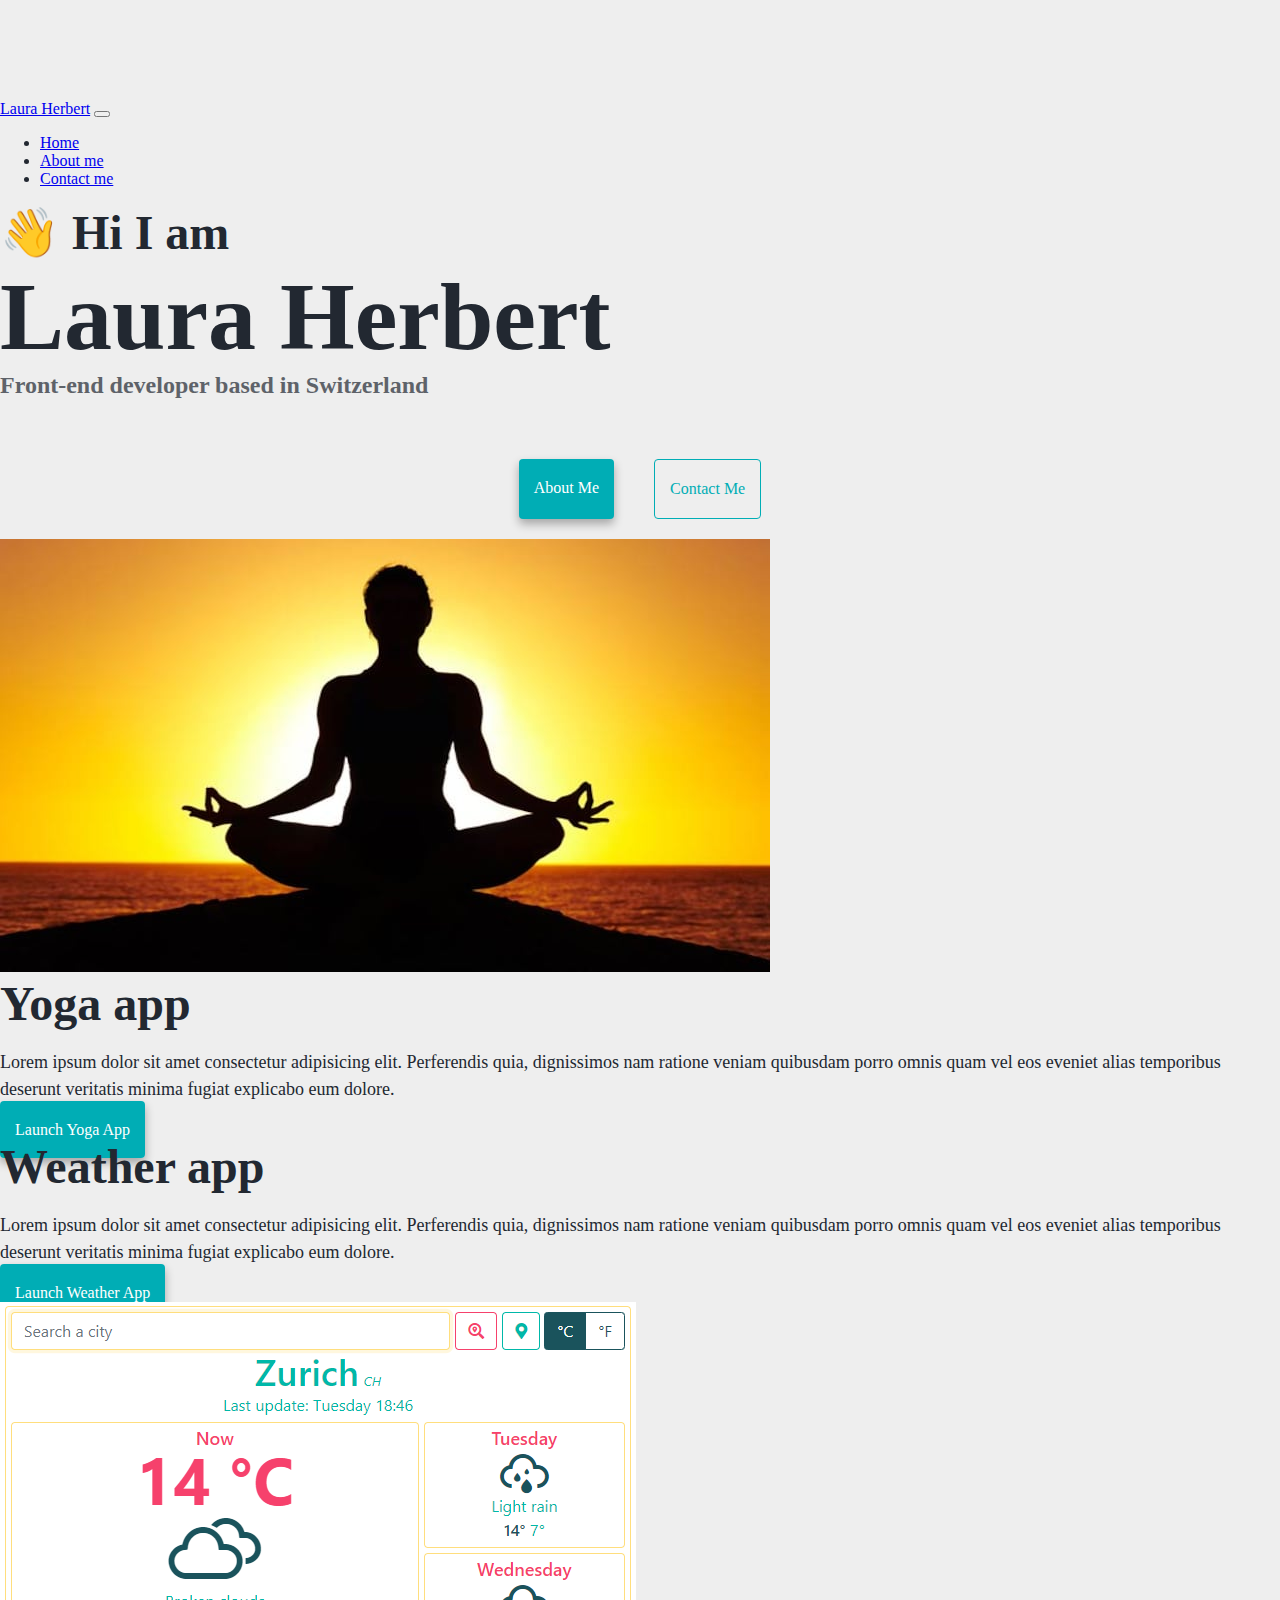
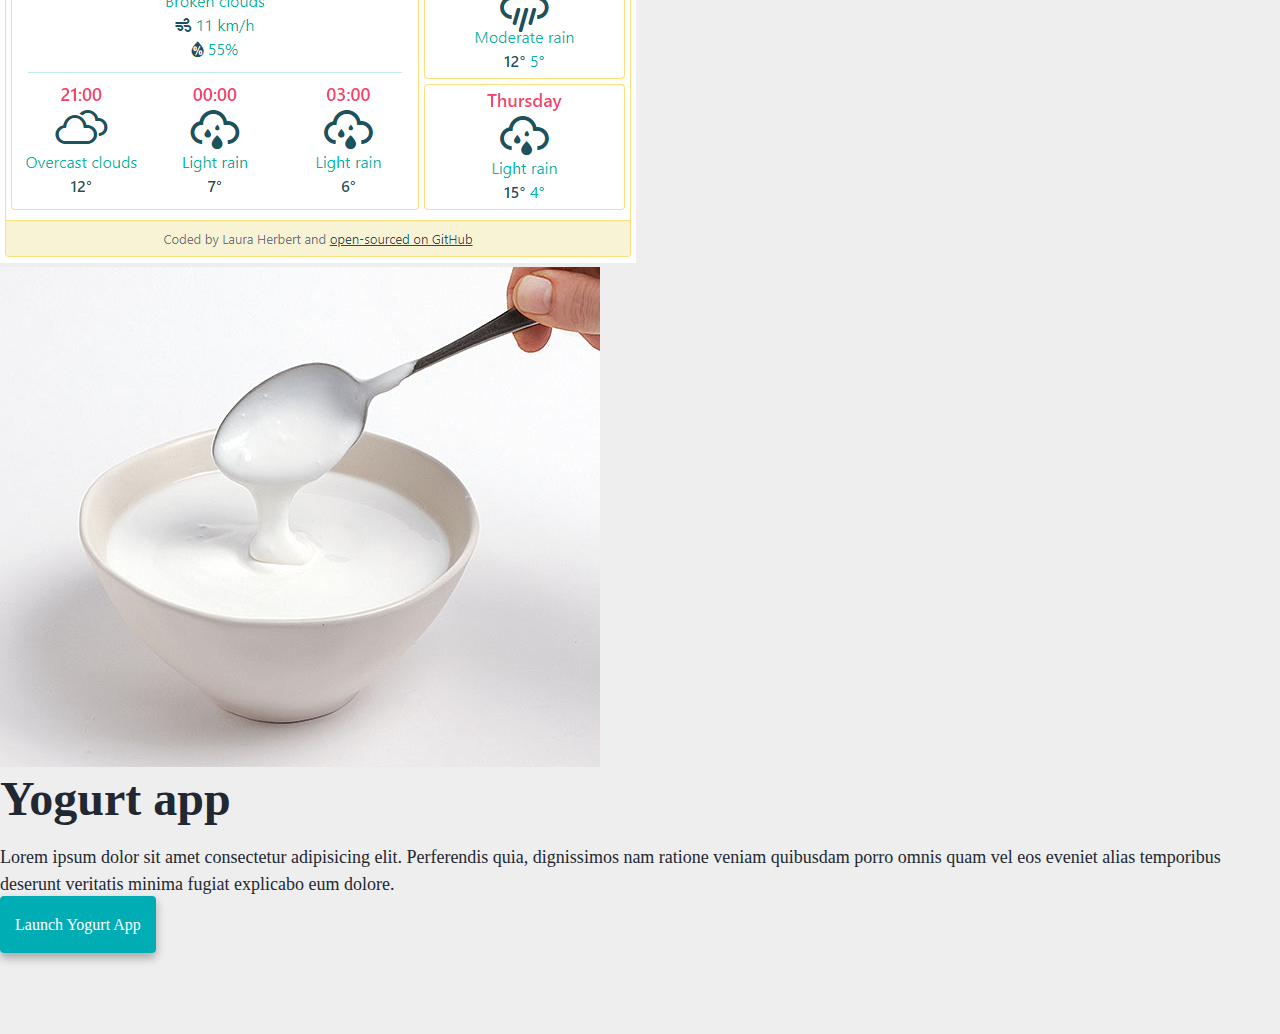
<file: index.html>
<!DOCTYPE html>
<html lang="en">
  <head>
    <meta charset="UTF-8" />
    <meta http-equiv="X-UA-Compatible" content="IE=edge" />
    <meta name="viewport" content="width=device-width, initial-scale=1.0" />
    <meta name="description" content="About page - Laura Herbert is a Front-end developer based in Aarau (CH). View her portfolio and contact her with job enquiries.">
    <title>Front-end developer - Laura Herbert</title>
    <link
      href="https://cdn.jsdelivr.net/npm/bootstrap@5.0.1/dist/css/bootstrap.min.css"
      rel="stylesheet"
      integrity="sha384-+0n0xVW2eSR5OomGNYDnhzAbDsOXxcvSN1TPprVMTNDbiYZCxYbOOl7+AMvyTG2x"
      crossorigin="anonymous"
    />
    <script
      src="https://cdn.jsdelivr.net/npm/bootstrap@5.0.1/dist/js/bootstrap.bundle.min.js"
      integrity="sha384-gtEjrD/SeCtmISkJkNUaaKMoLD0//ElJ19smozuHV6z3Iehds+3Ulb9Bn9Plx0x4"
      crossorigin="anonymous"
    ></script>
  <script async src="https://www.googletagmanager.com/gtag/js?id=G-Y2L8BN1DHZ"></script>
<script>
  window.dataLayer = window.dataLayer || [];
  function gtag(){dataLayer.push(arguments);}
  gtag('js', new Date());

  gtag('config', 'G-Y2L8BN1DHZ');
</script>
    <link rel="stylesheet" href="/src/style.css" />
  </head>
  <body>
    <nav class="navbar navbar-expand-lg fixed-top navbar-light bg-light">
          <div class="container">
            <a class="navbar-brand" href="/" title="Homepage">Laura Herbert</a>
            <button
              class="navbar-toggler"
              type="button"
              data-bs-toggle="collapse"
              data-bs-target="#navbarSupportedContent"
              aria-controls="navbarSupportedContent"
              aria-expanded="false"
              aria-label="Toggle navigation"
            >
              <span class="navbar-toggler-icon"></span>
            </button>
            <div class="collapse navbar-collapse" id="navbarSupportedContent">
               <ul class="navbar-nav me-auto mb-2 mb-lg-0">
                <li class="nav-item">
                  <a class="nav-link active" aria-current="page" href="/" title="Homepage"
                    >Home</a
                  >
                </li>
                <li class="nav-item">
                  <a class="nav-link" href="/about.html" title="About Laura Herbert">About me</a>
                </li>
              </li>
              <li class="nav-item">
                <a class="nav-link" href="/about.html#contact" title="Contact Laura Herbert">Contact me</a>
              </li>
              </ul>
            </div>
          </div>
        </nav>
    <h2 class="text-center">👋 Hi I am</h2>
    <h1 class="text-center">Laura Herbert</h1>
    <h3 class="text-center">Front-end developer based in Switzerland</h3>
    <div class="navigation-links mb-5">
            <a href="/about.html" class="primary-link" title="About Laura Herbert">About me</a>
      <a href="/about.html#contact" class="secondary-link" title="Contact Laura Herbert">Contact me</a>
    </div>
    <div class="container">
        <div class="row">
          <div class="col-sm-6">
            <img src="/images/yoga.png" class="img-fluid rounded d-none d-sm-block" alt="Picture of Yoga"/>
          </div>
          <div class="col-sm-6">
            <h2 class="mb-3">Yoga app</h2>
            <p>
              Lorem ipsum dolor sit amet consectetur adipisicing elit. Perferendis
              quia, dignissimos nam ratione veniam quibusdam porro omnis quam vel eos
              eveniet alias temporibus deserunt veritatis minima fugiat explicabo eum
              dolore.
            </p>
            <div class="mt-5">
              <a href="#" class="primary-link project-link" target="_blank" title="Launch Yoga App">Launch Yoga App</a>
            </div>
          </div>
          <div class="row mt-5">
            <div class="col-sm-6">
              <h2 class="mb-3">Weather app</h2>
              <p>
                Lorem ipsum dolor sit amet consectetur adipisicing elit. Perferendis
                quia, dignissimos nam ratione veniam quibusdam porro omnis quam vel
                eos eveniet alias temporibus deserunt veritatis minima fugiat
                explicabo eum dolore.
              </p>
              <div class="mt-5">
                <a href="https://infallible-newton-8bc2dd.netlify.app/" class="primary-link project-link" target="_blank" title="Launch Weather App">Launch Weather App</a>
              </div>
            </div>
            <div class="col-sm-6">
              <img src="/images/weather.png" class="img-fluid rounded d-none d-sm-block" alt="Picture of Weather App"/>
            </div>
          </div>
        <div class="row mt-5">
              <div class="col-sm-6">
                <img src="/images/yogurt.png" class="img-fluid rounded d-none d-sm-block" alt="Picture of Yogurt">
              </div>
              <div class="col-sm-6">
                <h2 class="mb-3">Yogurt app</h2>
                <p>
                  Lorem ipsum dolor sit amet consectetur adipisicing elit. Perferendis
                  quia, dignissimos nam ratione veniam quibusdam porro omnis quam vel eos
                  eveniet alias temporibus deserunt veritatis minima fugiat explicabo eum
                  dolore.
                </p>
                <div class="mt-5">
                  <a href="#" class="primary-link project-link" target="_blank" title="Launch Yogurt App">Launch Yogurt App</a>
                </div>
              </div>
        </div>
      </div>
    </div> 
  </body>
</html>
</file>
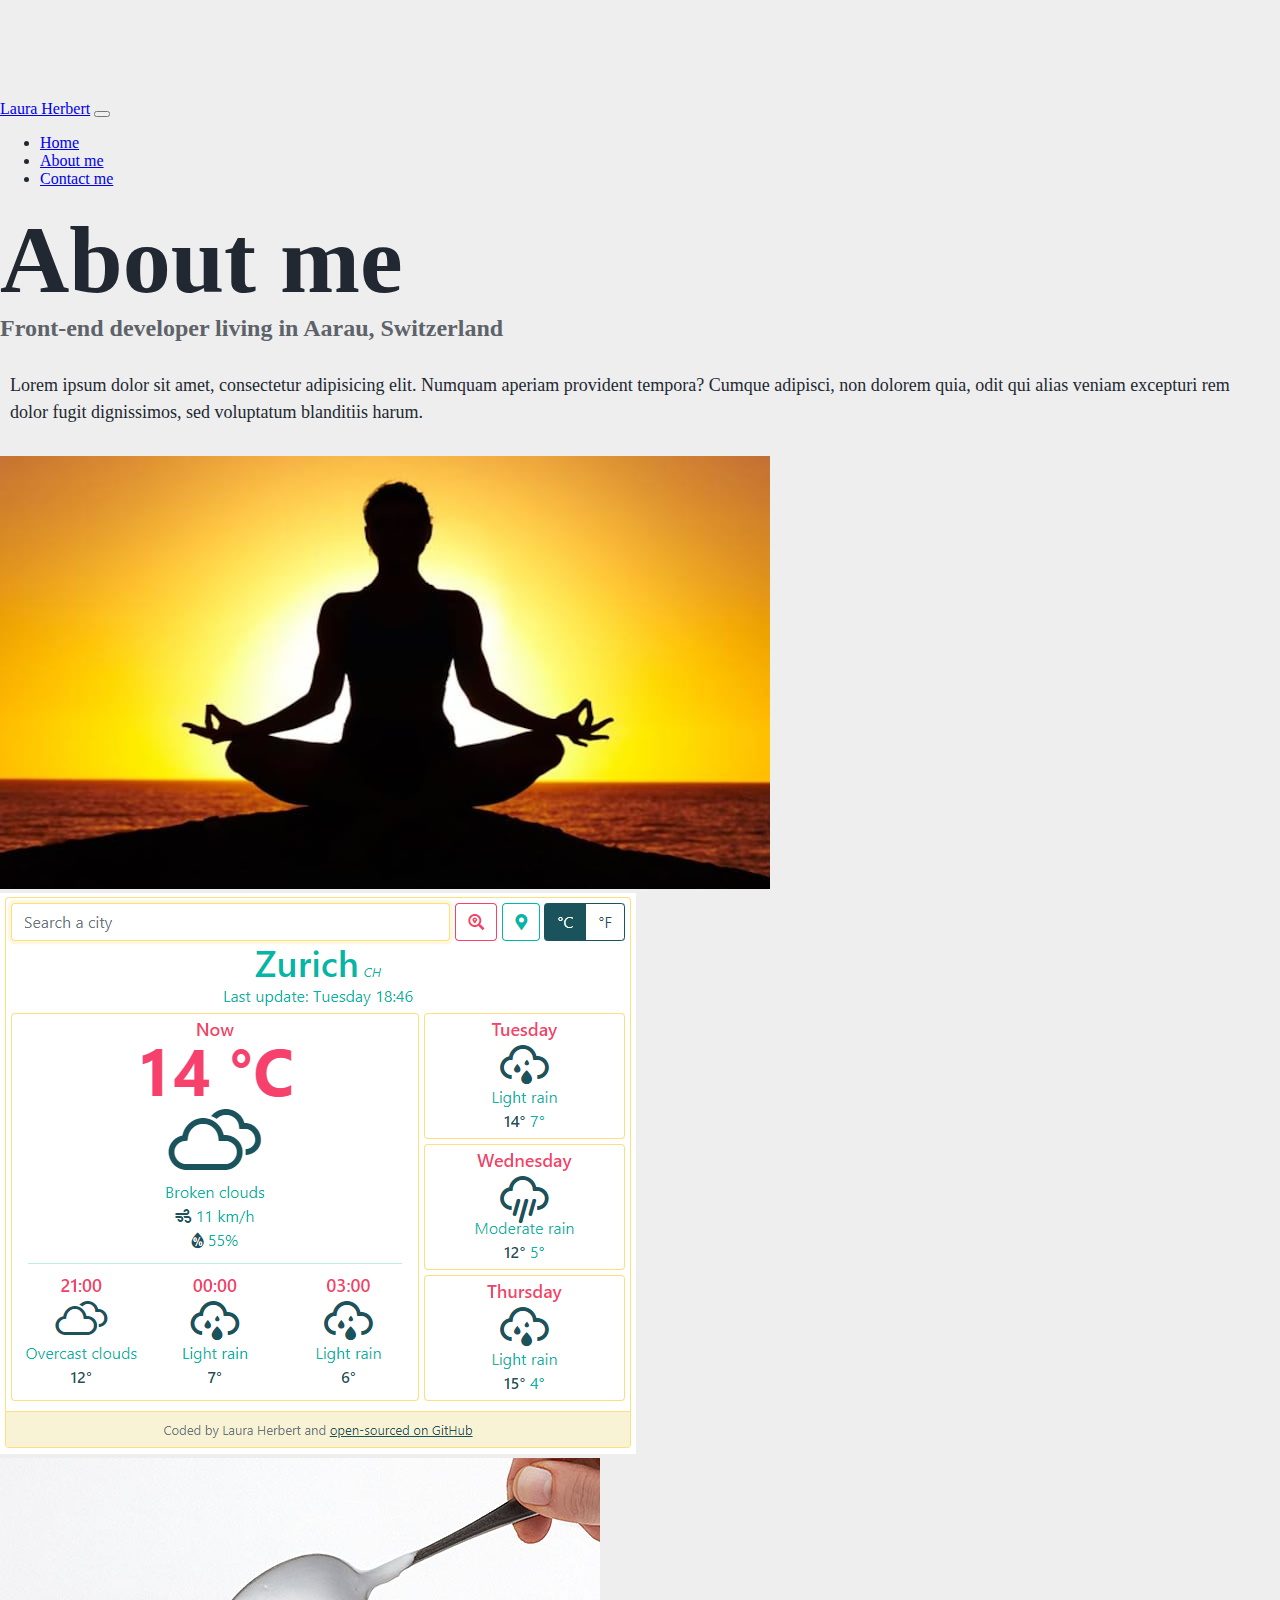
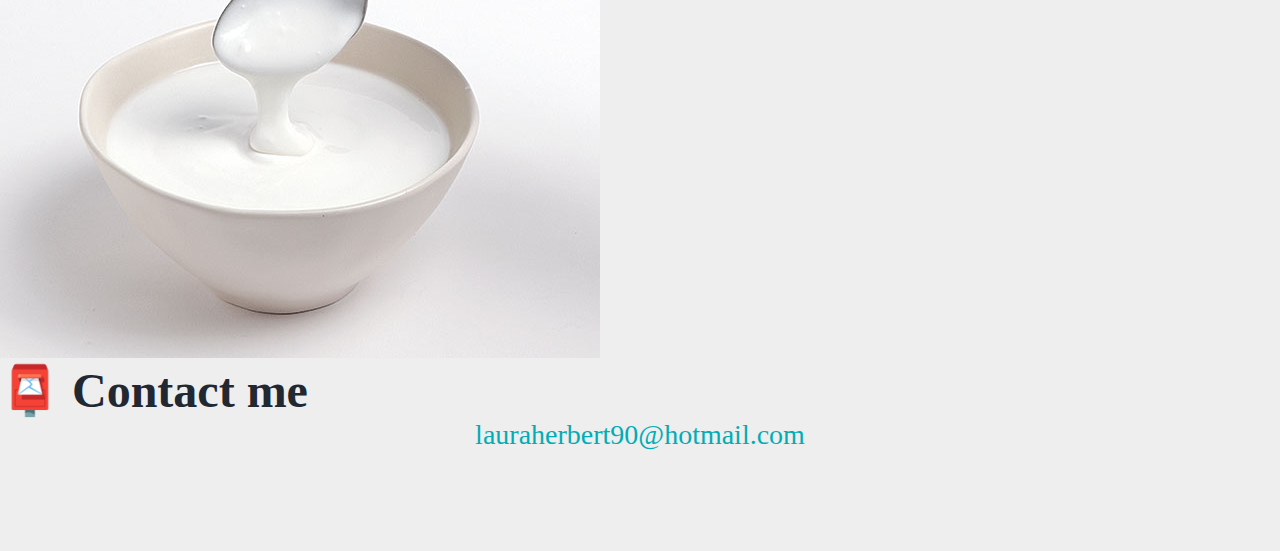
<file: about.html>
<!DOCTYPE html>
<html lang="en">
  <head>
    <meta charset="UTF-8" />
    <meta http-equiv="X-UA-Compatible" content="IE=edge" />
    <meta name="viewport" content="width=device-width, initial-scale=1.0" />
    <meta name="description" content="Laura Herbert is a Front-end developer based in Aarau (CH). View her portfolio and contact her with job enquiries.">
    <title>About me - Laura Herbert</title>
    <link
      href="https://cdn.jsdelivr.net/npm/bootstrap@5.0.1/dist/css/bootstrap.min.css"
      rel="stylesheet"
      integrity="sha384-+0n0xVW2eSR5OomGNYDnhzAbDsOXxcvSN1TPprVMTNDbiYZCxYbOOl7+AMvyTG2x"
      crossorigin="anonymous"
    />
    <script
      src="https://cdn.jsdelivr.net/npm/bootstrap@5.0.1/dist/js/bootstrap.bundle.min.js"
      integrity="sha384-gtEjrD/SeCtmISkJkNUaaKMoLD0//ElJ19smozuHV6z3Iehds+3Ulb9Bn9Plx0x4"
      crossorigin="anonymous"
    ></script>
<script async src="https://www.googletagmanager.com/gtag/js?id=G-Y2L8BN1DHZ"></script>
<script>
  window.dataLayer = window.dataLayer || [];
  function gtag(){dataLayer.push(arguments);}
  gtag('js', new Date());

  gtag('config', 'G-Y2L8BN1DHZ');
</script>
    <link rel="stylesheet" href="/src/style.css" />
  </head>
  <body>
    <nav class="navbar navbar-expand-lg fixed-top navbar-light bg-light">
          <div class="container">
            <a class="navbar-brand" href="/"  title="Homepage">Laura Herbert</a>
            <button
              class="navbar-toggler"
              type="button"
              data-bs-toggle="collapse"
              data-bs-target="#navbarSupportedContent"
              aria-controls="navbarSupportedContent"
              aria-expanded="false"
              aria-label="Toggle navigation"
            >
              <span class="navbar-toggler-icon"></span>
            </button>
            <div class="collapse navbar-collapse" id="navbarSupportedContent">
              <ul class="navbar-nav me-auto mb-2 mb-lg-0">
                <li class="nav-item">
                  <a class="nav-link" aria-current="page" href="/" title="Homepage"
                    >Home</a
                  >
                </li>
                <li class="nav-item">
                  <a class="nav-link active" href="/about.html" title="About Laura Herbert">About me</a>
                </li>
              </li>
              <li class="nav-item">
                <a class="nav-link" href="/about.html#contact" title="Contact Laura Herbert">Contact me</a>
              </li>
              </ul>
            </div>
          </div>
        </nav>
    <h1 class="text-center">About me</h1>
    <h3 class="text-center">Front-end developer living in Aarau, Switzerland</h3>
    <div class="about-paragraphs text-center">
      <p>
        Lorem ipsum dolor sit amet, consectetur adipisicing elit. Numquam
        aperiam provident tempora? Cumque adipisci, non dolorem quia, odit qui
        alias veniam excepturi rem dolor fugit dignissimos, sed voluptatum
        blanditiis harum.
      </p>
    </div>
    <div class="container">
        <div class="row">
          <div class="col-sm-4">
              <img src="images/yoga.png" class="img-fluid p-2 mb-4 shadow rounded" alt="Picture of Yoga"/>
          </div>
          <div class="col-sm-4">
              <img src="images/weather.png" class="img-fluid p-2 mb-4 shadow rounded" alt="Picture of Weather App"/>
          </div>
          <div class="col-sm-4">
              <img src="images/yogurt.png" class="img-fluid p-2 mb-4 shadow rounded" alt="Picture of Yogurt" />
          </div>
        </div>
      </div>
    <div id="contact" class="mt-5">
      <h2 class="text-center">📮 Contact me</h2>
      <a href="mailto:lauraherbert90@hotmail.com" class="email-link" title="Contact Laura via e-Mail">
        lauraherbert90@hotmail.com
      </a>
    </div>
  </body>
</html>
</file>
<file: src/style.css>
:root {
  --color-a: #222831;
  --color-b: #393e46;
  --color-c: #00adb5;
  --color-d: #eeeeee;
  --box-shadow: 0 5px 10px rgba(0, 0, 0, 0.3);
  --border-radius: 5px;
}

body {
  background: var(--color-d);
  color: var(--color-a);
  margin: 100px 0;
}

h1,
h2,
h3 {
  margin: 0;
}

h1 {
  font-size: 96px;
}

h2 {
  font-size: 48px;
}

h3 {
  font-size: 24px;
  opacity: 0.7;
}

p {
  font-size: 18px;
  line-height: 1.5;
}

.navigation-links {
  display: flex;
  margin-top: 40px;
  justify-content: center;
}

.navigation-links a {
  margin: 20px;
}

.primary-link {
  background: var(--color-c);
  border-radius: 4px;
  box-shadow: var(--box-shadow);
  color: white;
  padding: 20px 15px;
  text-decoration: none;
  text-transform: capitalize;
}

.primary-link:hover {
  color: white;
}

.secondary-link {
  color: var(--color-c);
  border: 1px solid var(--color-c);
  border-radius: 4px;
  padding: 20px 15px;
  text-decoration: none;
  text-transform: capitalize;
}

.homepage-link {
  color: var(--color-c);
  text-align: center;
  display: block;
}

.about-paragraphs {
  margin: 30px 0;
}

.about-paragraphs p {
  margin: 10px;
}

.email-link {
  display: flex;
  justify-content: center;
  color: var(--color-c);
  font-size: 28px;
  text-decoration: none;
}

.email-link:hover {
  text-decoration: underline;
}

@media (max-width: 576px) {
  h1 {
    font-size: 48px;
    line-height: 1.5;
  }
  h2 {
    font-size: 32px;
    text-align: center;
  }
  p {
    text-align: center;
  }
  .project-link {
    display: block;
    text-align: center;
    margin: 0 20px;
  }
}
</file>
